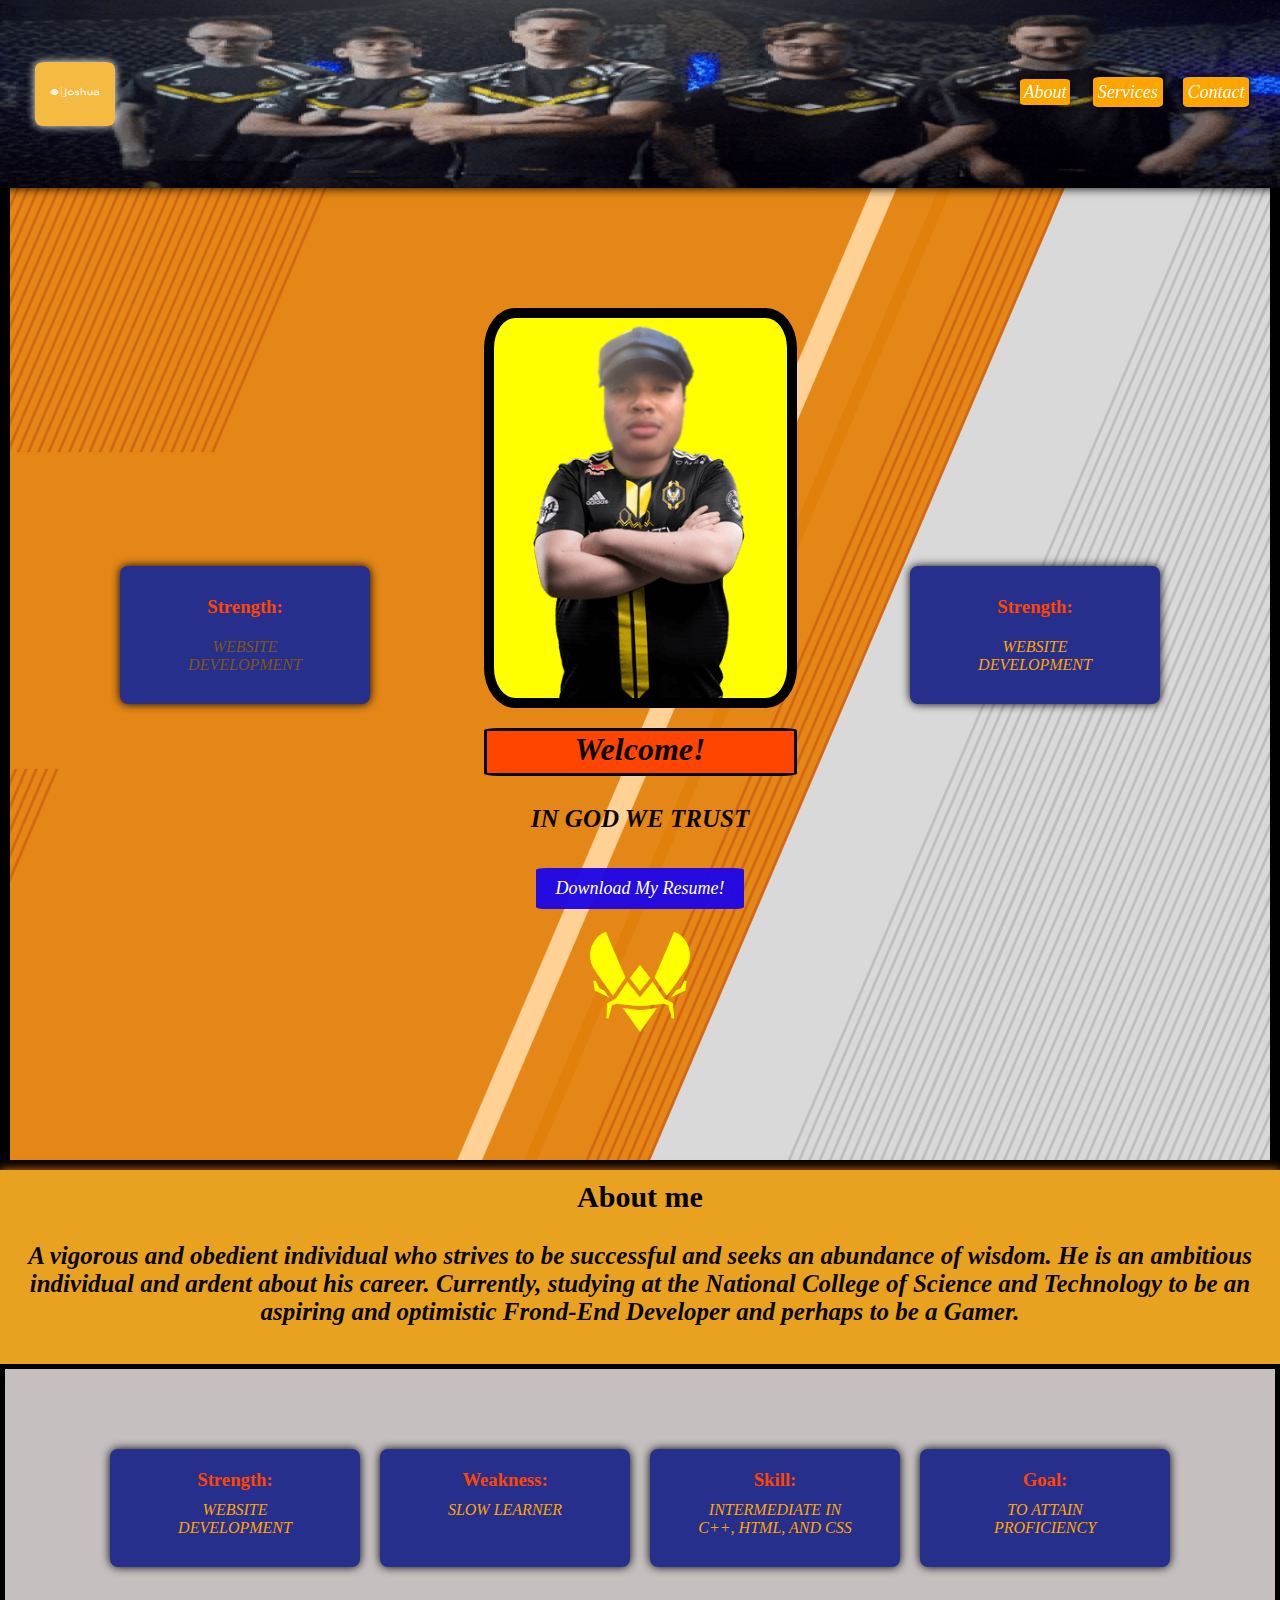
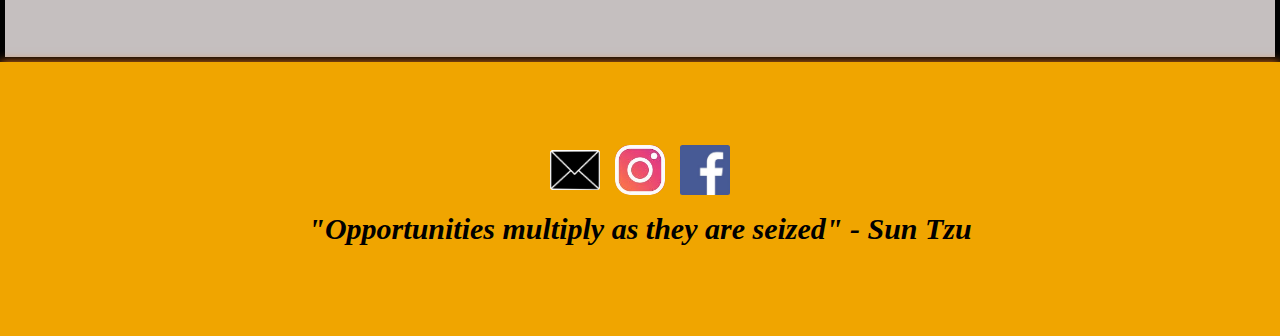
<file: index.html>
<!DOCTYPE html>
<html lang="en">
<head>
    <meta charset="UTF-8">
    <meta name="viewport" content="width=device-width, initial-scale=1.0">
    <title>Joshua's Portfolio</title>
    <link rel="stylesheet" href="index.css">
    
     
    <!-- Navbar -->

        <nav class="navbar" style="font-style: italic;">
            
            <div class="icon" id="#"> <img src="Josh.png" alt="logo" style="height: 50px; width: 70px;">
            
            </div>

            <ul class="links">
                <li><a href="./aboutme.html" target="_blank">About</a></li>
                <li><a href="./services.html" target="_blank">Services</a></li>
                <li><a href="./contact.html" target="_blank">Contact </a></li>

            </ul>

            </nav>

   
    

    <!-- Main Section -->
             
            <header>

                <div class="box-layout">
                    <h3 style="color: orangered;">Strength:</h3>
                     <p style="color: rgb(125, 88, 20);">WEBSITE DEVELOPMENT</p>

                </div>

                
                <div class="section">

                    
                    <img src="CS PRO.png" alt="picture" style="border: 10px solid black; border-radius: 10%; background-color: yellow;"> <br> <br> <br> 

                    <h1 style="border: 3px solid black; border-radius: 5%; background-color: orangered; padding-bottom: 5px;">Welcome!</h1> <br> 

                  <p><strong><Em>IN GOD WE TRUST</Em></strong></p>

                    <a href="CV-Resume.pdf" target="_blank" class="download-btn"> <em>Download My Resume! </em> </a> <br> <br>

                    <img src="vitality.png" alt="picture" style="height: 100px; width: 100px; margin-top: 5px"> <br>
                </div>

                <div class="box-layout1">
                    <h3 style="color: orangered;">Strength:</h3>
                     <p style="color: orange;">WEBSITE DEVELOPMENT</p>

                </div>


                   
             </header>

               <!-- About Section -->
     <div id="about" align="center">

        <h2 style="font-size: 30px;">About me</h2><br>

        <h3 style="font-size: 25px;"><p>A vigorous and obedient individual who strives to be successful and seeks an abundance of wisdom. He is an ambitious individual and ardent about his career. Currently, studying at the National College of Science and Technology to be an aspiring and optimistic Frond-End Developer and perhaps to be a Gamer.</p></h3> <br>


  </div>

<!-- Services Section -->
              
<section id="services">
              
    <div class="service-box">
       <h3 style="color: orangered;">Strength:</h3>
        <p style="color: orange;">WEBSITE DEVELOPMENT</p>
    </div>

    <div class="service-box">
        <h3 style="color: orangered;">Weakness:</h3>
        <p style="color: orange;"> SLOW LEARNER</p>
    </div>

    <div class="service-box">
    <h3 style="color: orangered;">Skill:</h3>
    <p style="color: orange;">INTERMEDIATE IN C++, HTML, AND CSS
    </div>

    <div class="service-box">
    <h3 style="color: orangered;">Goal:</h3>
    <p style="color: orange;">TO ATTAIN PROFICIENCY </p>
    </div>

    </section>

   <!-- Contact Section -->
   <div id="contact" align="center">
    <section>

    <div class="social-links"><h3 style="padding-bottom: 10px">
        
        <a href="mailto:joshuaintano50@gmail.com" target="_blank"></h3>
        <img src="mail.png" alt="mail" width="50px" height="40px" class="mail" style="border-radius: 5%;"></a>
       
        <a href="https://www.instagram.com/juswaniyolangtoh/" target="_blank" > 
        <img src="inshagam.jpg" alt="instagram" width="50px" height="50px" class="instagram" style="border-radius: 30%;"></a>

        <a href="https://www.facebook.com/joshua.intano.31" target="_blank" >
        <img src="faccebook.jpg" alt="facebook" width="50px" height="50px" class="facebook" style="border-radius: 5%;"> </a>
    </div>
        
    <div> <p> <em> <strong>"Opportunities multiply as they are seized" - Sun Tzu</strong></em></p></div>


      </section>
</div>


     
</body>
</html>
</file>
<file: index.css>
* {
    margin: 0;
    padding: 0;
    box-sizing: border-box;
    font-family: cursive;
    scroll-behavior: smooth;
}

/* Upper */
.navbar {
    box-shadow: 0px 0px 10px rgba(0, 0, 0, 1);
    position: fixed;
    width: 100%;
    top: 0;
    left: 0;
    background-image: url(banner.jpg);
    background-size:cover;
    background-position: center;
    display: flex;
    justify-content: space-between;
    padding: 62px 15px;
    z-index: 1000;
    transition: all 2s;
    animation: fadeIn 3s ease-out;
    
   
   
}
.navbar:hover{
    background-image: url(cut1.gif);
}

@keyframes fadeIn {
    from {
        opacity: 0;
        transform: translateX(10px);
    }
    to {
        opacity: 1;
        transform: translateY(-5px);
    }
}


.section {
    text-align: center;
   
     }
     
     
.section p{
    margin-bottom: 10px;
    font-family: 'Franklin Gothic Medium', 'Arial Narrow', Arial, sans-serif;
    font-size: 25px;
    transition: transform 0.3s ease-in-out;
   

}


.section h1:hover{
    transform: scale(1.1);
}


.section p:hover{
    transform: scale(3);
    color: orangered;
   
}

.section img {
    text-align: center;
    height: 400px;
    transition: transform 1s ease-in-out;
    margin-bottom: -20px;
    margin-top: 30px;
    align-content: center;
 
}

.section img:hover {
    transform: scale(1.1);
}

.icon {
    margin-left: 20px;
    box-shadow: 0px 0px 10px rgb(255, 255, 255);
    border-radius: 10%;
    padding: 5px;
    background-image: url(Josh.png);
    transition: transform 0.3s ease-in-out;
    
}

.links {
    list-style: none;
    display: flex;
    margin-top: 20px;
    margin-right: 10px;
}

.links a {
    color: rgb(255, 255, 255);
    text-decoration: none;
    font-size: 18px;
    transition: color 0.3s;
    box-shadow: 0px 0px 10px rgba(0, 0, 0, 1);
    border-radius: 10%;
    background-color: orange;
    padding: 8%;
  
}

.links li {
    margin: 0px 15px;
   
}

.links a:hover, .icon:hover  {
    transform: scale(1.1);
    color: blue;
 
}

/* Body */

header {
    height: 130vh;
    display: flex;
    align-items: center;
    justify-content: space-between;
    border: 10px solid black;
    text-align: center;
    color: rgb(0, 0, 0);
    animation: fadeIn 3s ease-in-out;
    box-shadow: 5px solid rgb(0, 0, 0);
    padding: 60px 10px;
    background-image: url(backround.png);
    width: 100%;
    background-position: center;
    background-image: cover;
   
}

.section {
  display: fixed;
  padding-top: 10%;
}

.box-layout {
    display: fixed;
    justify-content: center;
    background: #262f8c;
    padding: 20px;
    border-radius: 8px;
    width: 250px;
    transition: transform 0.3s ease-in-out;
    box-shadow: 0px 0px 10px rgba(0, 0, 0, 1);
    margin-top: 100px;
    margin-left: 100px;
}


.box-layout h3, p{
    padding: 10px 20px;
}



.box-layout1 {
    display: fixed;
    justify-content: center;
    background: #262f8c;
    padding: 20px;
    border-radius: 8px;
    width: 250px;
    transition: transform 0.3s ease-in-out;
    box-shadow: 0px 0px 10px rgba(0, 0, 0, 1);
    margin-top: 100px;
    margin-right: 100px;
}


.box-layout1 h3, p{
    padding: 10px 20px;
}






header h1, p {
    font-style: italic;
    color: rgb(10, 8, 4);
}

.download-btn {
    display: inline-block;
    margin-top: 15px;
    padding: 10px 20px;
    background: #1d06e8f5;
    color: white;
    text-decoration: none;
    font-size: 18px;
    transition: transform 0.3s ease-in-out;
    border-radius: 5%;
    
}

.download-btn:hover {
    transform: scale(1.1);
    color: orange;
    
}

.section h1 {
    overflow: hidden;
    white-space: nowrap;
    animation: typing 4s;
}

@keyframes typing {
    from {
        width: 0;
    }
    to {
        width: 100%;
    }
}

/* Lower */

#about {
    background: #e8a220;
    text-align: center;
    box-shadow: 0px 0px 10px rgb(235, 122, 30);
    padding-top: 10px;
    padding-bottom: 10px;
   
}

section {
    padding: 80px 50px;
    text-align: center;
}

.animated-image {
    transition: transform 0.5s ease-in-out;
    border-radius: 10%;
    padding: 10px;
    
}

.animated-image:hover {
    transform: scale(1.1);
}

#services {
    background: #c0b9b9e9;
    color: white;
    display: flex;
    justify-content: center;
    gap: 20px;
    flex-wrap: wrap;
    padding-bottom:90px;
    border: 5px solid black;
}

#services p {
    color: rgb(252, 252, 252);
}

#services h2 {
    margin-top: 30px;
}

.service-box {
    background: #262f8c;
    padding: 20px;
    border-radius: 8px;
    width: 250px;
    transition: transform 0.3s ease-in-out;
    box-shadow: 0px 0px 10px rgba(0, 0, 0, 1);
}

.service-box:hover {
    transform: translateY(-10px);
}

#contact {
    background: #f0a500;
    color: white;
    box-shadow: 0px 0px 10px rgb(235, 122, 30);
    font-size: 20px;
   
}
#contact p {
        color: rgb(0, 0, 0);
        font-size: 30px;
     
    }
  
#contact h3 {
    margin-top: -5%;
}



 .social-links {
    margin-top: 10px;

 }

 .social-links {
    text-decoration: none;
    color: #fff;
    padding: 1px 0px;
    margin: 1px;
    border-radius:50%;
    display:inline-block;
    transition: transform 0.3s ease-in-out;

 }


 .mail {
    margin-right: 10px;
    margin-bottom: 5px;
 }

 .facebook{
    margin-left: 5px;
 }
.instagram{
    margin-right: 5px;
}

.mail:hover{
    transform: scale(1.1);
}

.facebook:hover {
    transform: scale(1.1);
}
.instagram:hover {
    transform: scale(1.1);
}


/* For Responsiveness */
@media (max-width: 768px) {
    
    .navbar {
        flex-direction: column;
        align-items: center;
        background-size: cover;
        background-position: top center;
        transition: transform 1s ease ease-in-out;
        padding: 15px 20px;
        
       
    }

    .links {
        margin-bottom: 10px;
        flex-direction: row;
        justify-content: space-between;
        
    
    }

    .links li {
        margin: 1px 0px;
        padding-right: 6%;
        padding-left: 10%;
        padding-top: 5%;
        margin-bottom: 10px;
    
    }

    .icon {
        margin-right: 300px;
        margin-bottom: -70px;
       
        
    }

    .section {
        padding: 10px 5px;
    }


    .section img {
        height: 300px;
        margin-top: 1px;
       
      
         
    }

    .section p:hover{
        transform: scale(1.3);
        color: orangered;
       
    }

    header {
       
        align-items: center;
        flex-direction: column;
        height:100rem;
    
       
      
    }

    header h1 {
        font-size: 2rem;
       
    }

    .download-btn {
        font-size: 16px;
    
    }

    .box-layout {
        align-items: center;
        flex-direction: column;
        width: 90%;
        max-width: 100%;
        margin-right: 100px;
        margin-top: 75px;
    
        

    }

    .box-layout1 { 

        align-items: center;
        flex-direction: column;
        width: 90%;
        max-width: 100%;
        margin-left:100px;
        margin-top: 5px;
        
    }
    
}
</file>
